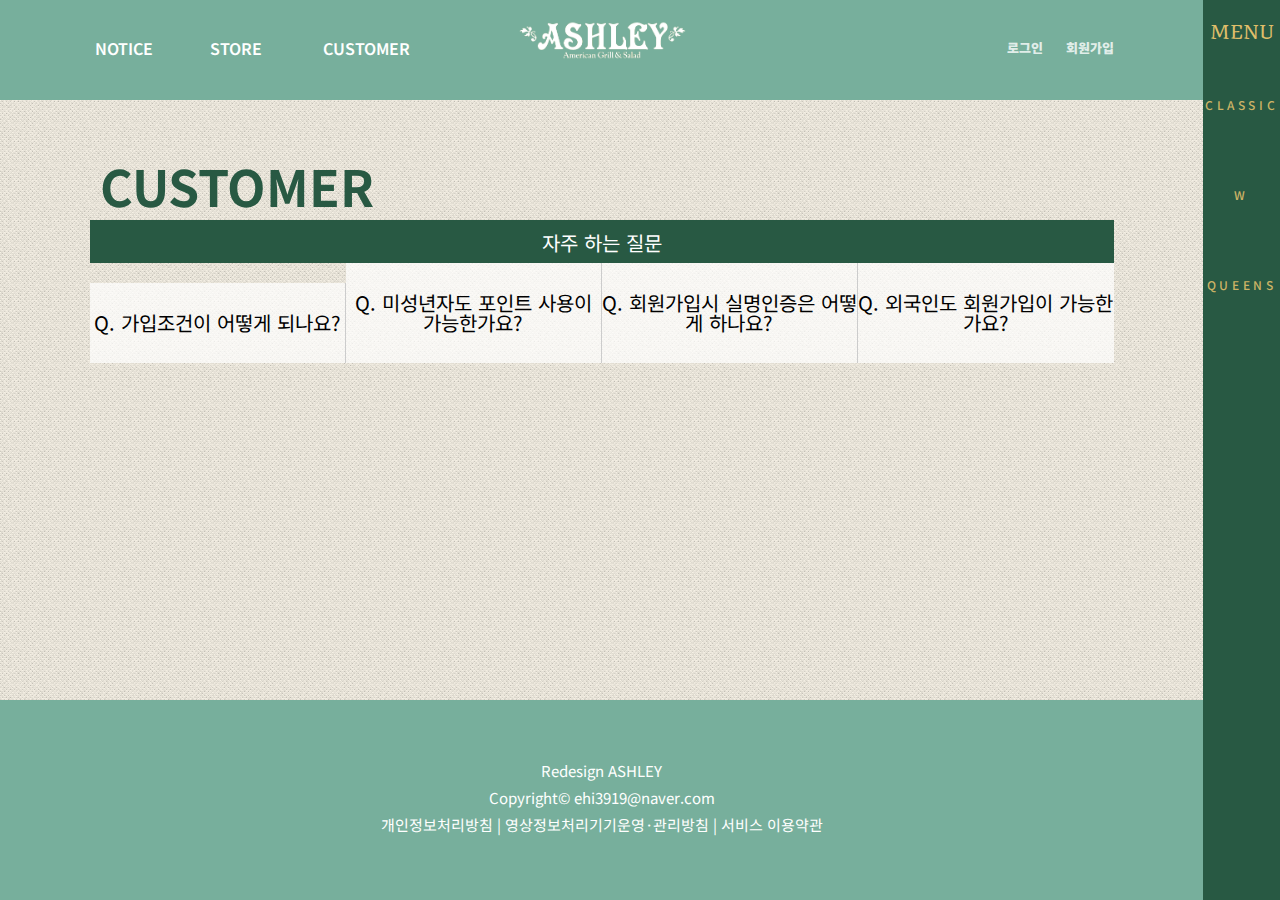
<file: index/index_customer.html>
<!DOCTYPE html>
<html lang="ko">

<head>
    <meta charset="UTF-8">
    <title>ASHLEY</title>
    <link rel="stylesheet" href="css/reset_1.css">
    <link rel="stylesheet" href="css/customer_style.css">
    <link rel="shortcut icon" href="img/favicon.ico">
    <script src="../js/jquery-3.5.1.min.js"></script>
    <script>
        $(document).ready(function(){
            $(".c_2>li>a").hover(function(){
                $(this).next().stop().slideToggle();
            })
        })
    </script>
</head>

<body>
    <div id="wrap">
        <header id="header">
            <div class="h_cont1">
                <h1><a href="../index.html"><img src="img/f_logo.png"></a></h1>
                <nav>
                    <ul>
                        <li><a href="index_notice.html">NOTICE&nbsp;&nbsp;</a></li>
                        <li><a href="index_store.html">STORE&nbsp;&nbsp;&nbsp;</a></li>
                        <li><a href="javascript:location.reload()">CUSTOMER</a></li>
                    </ul>
                </nav>
                <ul class="log">
                    <li><a href="index_login.html">로그인</a></li>
                    <li><a href="index_userinfo.html">회원가입</a></li>
                </ul>
            </div>
        </header>
        <div id="container">
            <div class="c_1">
                <p>CUSTOMER</p>
            </div>
            <p class="p_1">자주 하는 질문</p>
            <ul class="c_2">
                <li><a href="#">Q. 가입조건이 어떻게 되나요?</a>
                    <p>A.
                        만 14세 이상 대한민국 국민으로 실명인증을 받으실 수 있는 분은 가입 가능하십니다. 구매나 결제하지 않더라도 회원 가입 및 멤버십 카드 발급이 가능합니다.</p>
                </li>
                <li><a href="#">Q. 미성년자도 포인트 사용이 가능한가요?</a>
                    <p>A.
                        미성년자의 경우 만 14세 이상 회원 가입 및 포인트 적립이 가능합니다.
<br>
                        미성년자의 본인인증의 경우, 실제 보호자가 아닌 제 3자에 의한 불안전한 인증이 가능하여 개인정보보호에 취약합니다.
<br>
                        또한 본 멤버십 및 모바일 서비스에는 모바일 상품권 구매 및 상품 결제의 기능이 포함되어 보호자에게 확인되지 않은 결제가 발생할 수 있어 미성년자의 보호를 위해 14세 이상 멤버십 서비스 가입이 가능합니다.</p>
                </li>
                <li><a href="#">Q. 회원가입시 실명인증은 어떻게 하나요?</a>
                    <p>A. 본인 명의 휴대폰, 아이핀 보유시 홈페이지나 모바일 APP을 통해 본인인증이 가능합니다</p>
                </li>
                <li><a href="#">Q. 외국인도 회원가입이 가능한가요?</a>
                    <p>A.
                        네, 가능합니다.
                        Elandeats 홈페이지에서 본인인증기관(KCB)의 휴대폰 인증 또는 아이핀 인증 과정을 거쳐 회원가입이 가능합니다.</p>
                </li>
            </ul>
        </div>
        <footer id="footer">
            <div class="f_cont1">
                <address>
                Redesign ASHLEY
                <br> Copyright© ehi3919@naver.com 
                <br> 개인정보처리방침 | 영상정보처리기기운영·관리방침 | 서비스 이용약관
                </address>
            </div>
        </footer>
        <aside>
            <p>MENU</p>
            <ul>
                <li>
                <a class="aside1" href="index_classic.html">CLASSIC</a>
                </li>
                <li>
                <a class="aside2" href="index_w.html">W</a>
                </li>
                <li>
                <a class="aside3" href="index_queens.html">QUEENS</a>
                </li>
            </ul>
        </aside>
    </div>
</body>

</html>
</file>
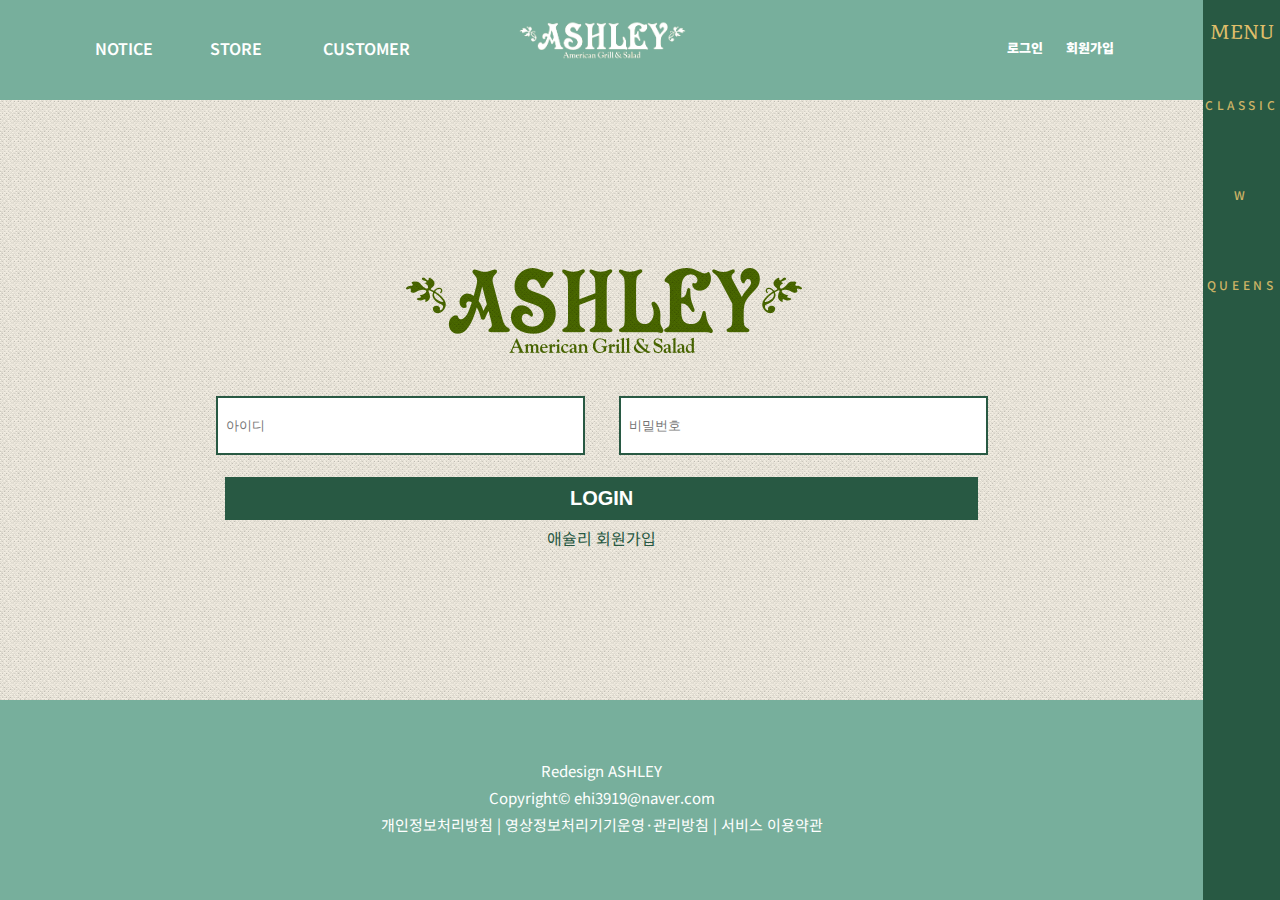
<file: index/index_login.html>
<!DOCTYPE html>
<html lang="ko">

<head>
    <meta charset="UTF-8">
    <title>ASHLEY</title>
    <link rel="stylesheet" href="css/reset_1.css">
    <link rel="stylesheet" href="css/login_style.css">
    <link rel="shortcut icon" href="img/favicon.ico">
    <script src="../js/jquery-3.5.1.min.js"></script>
    <script>
        function welcome(){
            var id = $("#userid").val();
            var pass = $("#userpass").val();
            if(id==""||pass==""){
                
            }else{
                alert(id+"님 "+"환영합니다!")
            }
        }
    </script>
</head>

<body>
    <div id="wrap">
        <header id="header">
            <div class="h_cont1">
                <h1><a href="../index.html"><img src="img/f_logo.png"></a></h1>
                <nav>
                    <ul>
                        <li><a href="index_notice.html">NOTICE&nbsp;&nbsp;</a></li>
                        <li><a href="index_store.html">STORE&nbsp;&nbsp;&nbsp;</a></li>
                        <li><a href="index_customer.html">CUSTOMER</a></li>
                    </ul>
                </nav>
                <ul class="log">
                    <li><a href="javascript:location.reload()">로그인</a></li>
                    <li><a href="index_userinfo.html">회원가입</a></li>
                </ul>
            </div>
        </header>
        <div id="container">
            <div class="logo">
                <img src="img/img_logo.png">
            </div>
            <form name="login" action="#" method="post">
                <input type="text" placeholder="아이디" required autofocus id="userid">
                <input type="password" placeholder="비밀번호" required id="userpass"><br>
                <button onclick="welcome()">LOGIN</button>
            </form>
            <p><a href="index_userinfo.html">애슐리 회원가입</a></p>
        </div>
        <footer id="footer">
            <div class="f_cont1">
                <address>
                Redesign ASHLEY
                <br> Copyright© ehi3919@naver.com 
                <br> 개인정보처리방침 | 영상정보처리기기운영·관리방침 | 서비스 이용약관
                </address>
            </div>
        </footer>
        <aside>
            <p>MENU</p>
            <ul>
                <li>
                <a class="aside1" href="index_classic.html">CLASSIC</a>
                </li>
                <li>
                <a class="aside2" href="index_w.html">W</a>
                </li>
                <li>
                <a class="aside3" href="index_queens.html">QUEENS</a>
                </li>
            </ul>
        </aside>
    </div>
</body>

</html>
</file>
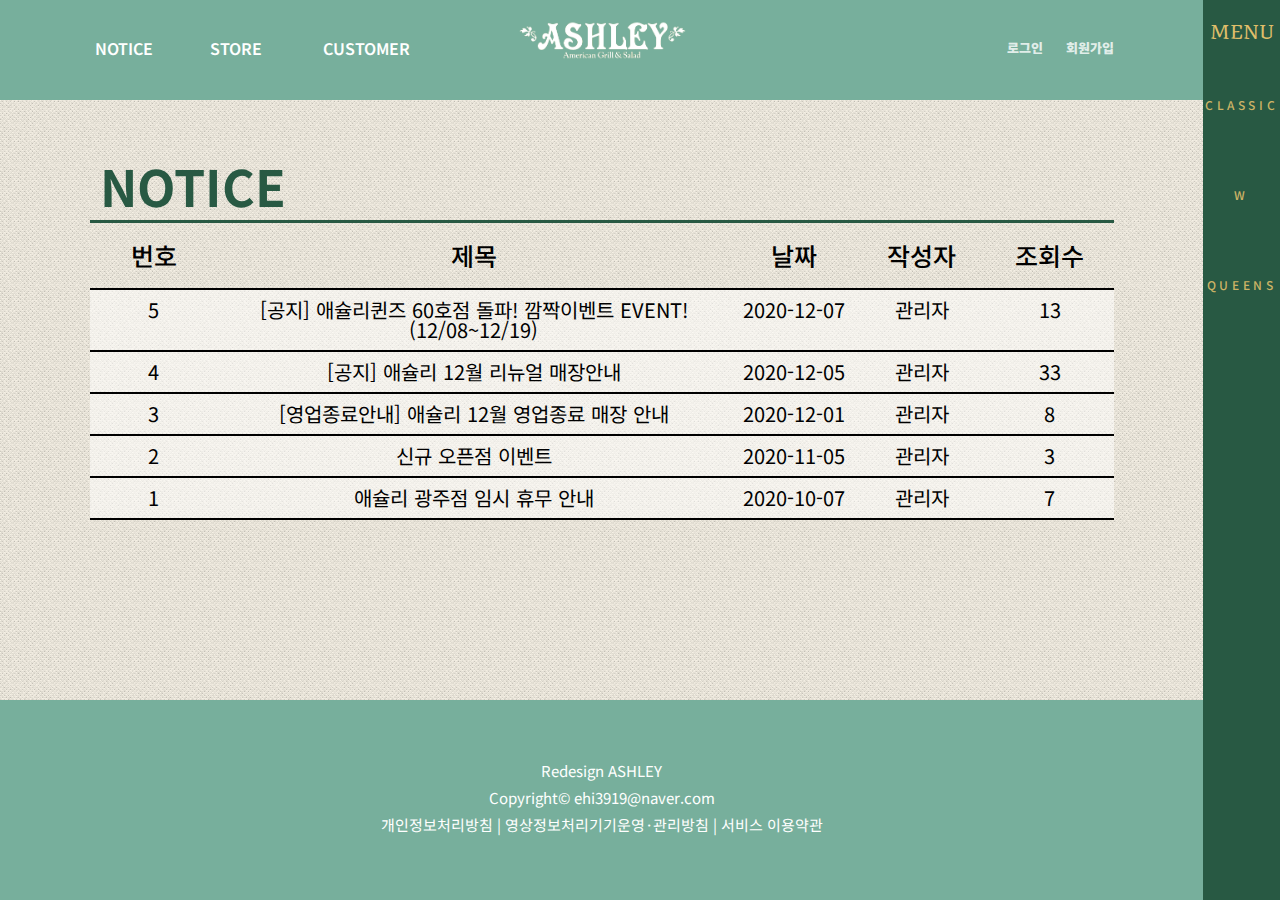
<file: index/index_notice.html>
<!DOCTYPE html>
<html lang="ko">

<head>
    <meta charset="UTF-8">
    <title>ASHLEY</title>
    <link rel="stylesheet" href="css/reset_1.css">
    <link rel="stylesheet" href="css/notice_style.css">
    <link rel="shortcut icon" href="img/favicon.ico">
</head>

<body>
    <div id="wrap">
        <header id="header">
            <div class="h_cont1">
                <h1><a href="../index.html"><img src="img/f_logo.png"></a></h1>
                <nav>
                    <ul>
                        <li><a href="javascript:location.reload()">NOTICE&nbsp;&nbsp;</a></li>
                        <li><a href="index_store.html">STORE&nbsp;&nbsp;&nbsp;</a></li>
                        <li><a href="index_customer.html">CUSTOMER</a></li>
                    </ul>
                </nav>
                <ul class="log">
                    <li><a href="index_login.html">로그인</a></li>
                    <li><a href="index_userinfo.html">회원가입</a></li>
                </ul>
            </div>
        </header>
        <div id="container">
            <div class="c_1">
                <p>NOTICE</p>
            </div>
            <table>
                <caption>공지사항</caption>
                <tr>
                    <th>번호</th>
                    <th>제목</th>
                    <th>날짜</th>
                    <th>작성자</th>
                    <th>조회수</th>
                </tr>
                <tr>
                    <td>5</td>
                    <td>[공지] 애슐리퀸즈 60호점 돌파! 깜짝이벤트 EVENT! (12/08~12/19)</td>
                    <td>2020-12-07</td>
                    <td>관리자</td>
                    <td>13</td>
                </tr>
                <tr>
                    <td>4</td>
                    <td>[공지] 애슐리 12월 리뉴얼 매장안내</td>
                    <td>2020-12-05</td>
                    <td>관리자</td>
                    <td>33</td>
                </tr>
                <tr>
                    <td>3</td>
                    <td>[영업종료안내] 애슐리 12월 영업종료 매장 안내</td>
                    <td>2020-12-01</td>
                    <td>관리자</td>
                    <td>8</td>
                </tr>
                <tr>
                    <td>2</td>
                    <td>신규 오픈점 이벤트</td>
                    <td>2020-11-05</td>
                    <td>관리자</td>
                    <td>3</td>
                </tr>
                <tr>
                    <td>1</td>
                    <td>애슐리 광주점 임시 휴무 안내</td>
                    <td>2020-10-07</td>
                    <td>관리자</td>
                    <td>7</td>
                </tr>
            </table>
        </div>
        <footer id="footer">
            <div class="f_cont1">
                <address>
                Redesign ASHLEY
                <br> Copyright© ehi3919@naver.com 
                <br> 개인정보처리방침 | 영상정보처리기기운영·관리방침 | 서비스 이용약관
                </address>
            </div>
        </footer>
        <aside>
            <p>MENU</p>
            <ul>
                <li>
                <a class="aside1" href="index_classic.html">CLASSIC</a>
                </li>
                <li>
                <a class="aside2" href="index_w.html">W</a>
                </li>
                <li>
                <a class="aside3" href="index_queens.html">QUEENS</a>
                </li>
            </ul>
        </aside>
    </div>
</body>

</html>
</file>
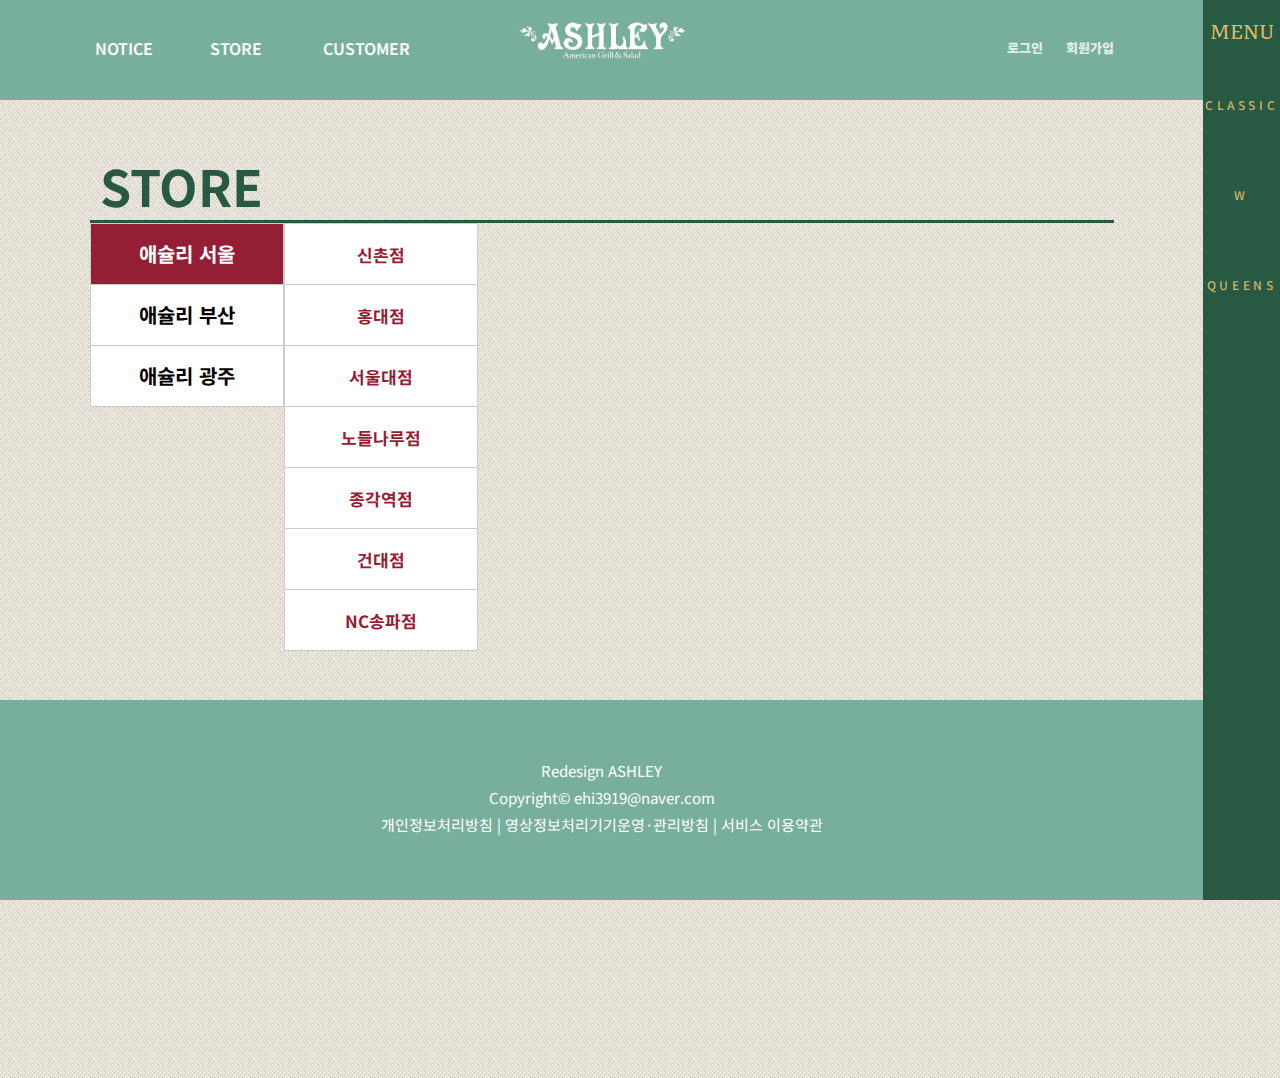
<file: index/index_store.html>
<!DOCTYPE html>
<html lang="ko">

<head>
    <meta charset="UTF-8">
    <title>ASHLEY</title>
    <link rel="stylesheet" href="css/reset_1.css">
    <link rel="stylesheet" href="css/store_style.css">
    <link rel="shortcut icon" href="img/favicon.ico">
    <script src="../js/jquery-3.5.1.min.js"></script>
    <script>
        $(document).ready(function(){
            $("#seoul").click(function(){
                $("#seoul").css({
                    background:"#941e34",
                    color:"#fff"
                });
                $("#busan").css({
                    background:"#fff",
                    color:"#000"
                });
                $("#gwangju").css({
                    background:"#fff",
                    color:"#000"
                });
                $("#seoul_").show();
                $("#busan_").hide();
                $("#gwangju_").hide();
            })
            $("#busan").click(function(){
                $("#seoul").css({
                    background:"#fff",
                    color:"#000"
                });
                $("#busan").css({
                    background:"dodgerblue",
                    color:"#fff"
                });
                $("#gwangju").css({
                    background:"#fff",
                    color:"#000"
                });
                $("#busan_").show();
                $("#seoul_").hide();
                $("#gwangju_").hide();
            })
            $("#gwangju").click(function(){
                $("#seoul").css({
                    background:"#fff",
                    color:"#000"
                });
                $("#busan").css({
                    background:"#fff",
                    color:"#000"
                });
                $("#gwangju").css({
                    background:"orangered",
                    color:"#fff"
                });
                $("#gwangju_").show();
                $("#seoul_").hide();
                $("#busan_").hide();
            })
            $("#seoul").click();
        })
        $(document).ready(function() {
             $("#a1").click(function() {
                $("#frame").attr('src',"https://www.google.com/maps/embed?pb=!1m18!1m12!1m3!1d527.7548722155643!2d126.9343519312598!3d37.55611465184708!2m3!1f0!2f0!3f0!3m2!1i1024!2i768!4f13.1!3m3!1m2!1s0x357c98951075e4f5%3A0xf5258f1c6035cf7a!2z7JWg7IqQ66asIO2AuOymiCDsi6DstIzsoJA!5e0!3m2!1sko!2skr!4v1607488625300!5m2!1sko!2skr");
            });
            $("#a2").click(function() {
                $("#frame").attr('src',"https://www.google.com/maps/embed?pb=!1m18!1m12!1m3!1d940.3436856145165!2d126.92395043519693!3d37.556794546424534!2m3!1f0!2f0!3f0!3m2!1i1024!2i768!4f13.1!3m3!1m2!1s0x357c98dca07ce425%3A0x53fe7ae4470780f2!2z7JWg7IqQ66asVyDtmY3rjIDsoJA!5e0!3m2!1sko!2skr!4v1607399878636!5m2!1sko!2skr");
            });
            $("#a3").click(function() {
                $("#frame").attr('src',"https://www.google.com/maps/embed?pb=!1m18!1m12!1m3!1d395.7685194129883!2d126.95208826649163!3d37.480830046714544!2m3!1f0!2f0!3f0!3m2!1i1024!2i768!4f13.1!3m3!1m2!1s0x357c9f89b25c0159%3A0x2b35bc989d586864!2z7JWg7IqQ66asIOyEnOyauOuMgOyeheq1rOygkA!5e0!3m2!1sko!2skr!4v1607488964688!5m2!1sko!2skr");
            });
            $("#a4").click(function() {
                $("#frame").attr('src',"https://www.google.com/maps/embed?pb=!1m18!1m12!1m3!1d1292.5340461466592!2d126.93776229158713!3d37.525326987834916!2m3!1f0!2f0!3f0!3m2!1i1024!2i768!4f13.1!3m3!1m2!1s0x357c9f4f51154ed9%3A0xda540c0654aa9027!2z7JWg7IqQ66asIOuFuOuTpOuCmOujqOygkA!5e0!3m2!1sko!2skr!4v1607488709802!5m2!1sko!2skr");
            });
             $("#a5").click(function() {
                $("#frame").attr('src',"https://www.google.com/maps/embed?pb=!1m18!1m12!1m3!1d559.0281637689693!2d126.98332836141023!3d37.57059090205108!2m3!1f0!2f0!3f0!3m2!1i1024!2i768!4f13.1!3m3!1m2!1s0x357ca2e91d47728f%3A0x28bf65035450eb80!2z7JWg7IqQ66asIOyiheqwgeyXreygkA!5e0!3m2!1sko!2skr!4v1607488752683!5m2!1sko!2skr");
            });
            $("#a6").click(function() {
                $("#frame").attr('src',"https://www.google.com/maps/embed?pb=!1m18!1m12!1m3!1d646.1352777964973!2d127.07090919292189!3d37.540532209282!2m3!1f0!2f0!3f0!3m2!1i1024!2i768!4f13.1!3m3!1m2!1s0x357ca4e812548c51%3A0x7fa017ed185bca65!2z7JWg7IqQ66asIOqxtOuMgOyKpO2DgOyLnO2LsOygkA!5e0!3m2!1sko!2skr!4v1607488806081!5m2!1sko!2skr");
            });
             $("#a7").click(function() {
                $("#frame").attr('src',"https://www.google.com/maps/embed?pb=!1m18!1m12!1m3!1d914.5447188961409!2d127.12470074489158!3d37.47754040563538!2m3!1f0!2f0!3f0!3m2!1i1024!2i768!4f13.1!3m3!1m2!1s0x357ca5f4d82c590d%3A0xb5c051b3375a1779!2z7JWg7IqQ66asVyBOQ-yGoe2MjOygkA!5e0!3m2!1sko!2skr!4v1607488851681!5m2!1sko!2skr");
            });
            
            $("#b1").click(function(){
                $("#frame").attr('src',"https://www.google.com/maps/embed?pb=!1m18!1m12!1m3!1d685.7452637821297!2d129.06314072689517!3d35.15730440964715!2m3!1f0!2f0!3f0!3m2!1i1024!2i768!4f13.1!3m3!1m2!1s0x3568eb65ccd17d61%3A0xc6c85f67057ab092!2z7JWg7IqQ66asIO2AuOymiCBOQ-yEnOuptOygkA!5e0!3m2!1sko!2skr!4v1607488574691!5m2!1sko!2skr");
            });
            $("#b2").click(function(){
                $("#frame").attr('src',"https://www.google.com/maps/embed?pb=!1m18!1m12!1m3!1d969.6355064823008!2d129.1765116923487!3d35.170283137170635!2m3!1f0!2f0!3f0!3m2!1i1024!2i768!4f13.1!3m3!1m2!1s0x35688d0c9d5e4935%3A0x4cda1250d08d937!2z7JWg7IqQ66asIO2VtOyatOuMgE5D67Cx7ZmU7KCQ!5e0!3m2!1sko!2skr!4v1607488425190!5m2!1sko!2skr");
            });
            $("#b3").click(function(){
                $("#frame").attr('src',"https://www.google.com/maps/embed?pb=!1m18!1m12!1m3!1d1152.2191724218155!2d129.0833306129774!3d35.232167583087524!2m3!1f0!2f0!3f0!3m2!1i1024!2i768!4f13.1!3m3!1m2!1s0x356893eda8e3993d%3A0xac64e701efc9830a!2z7JWg7IqQ66asIE5D67Cx7ZmU7KCQIOu2gOyCsOuMgOygkA!5e0!3m2!1sko!2skr!4v1607488465892!5m2!1sko!2skr");
            });
            $("#b4").click(function(){
                $("#frame").attr('src',"https://www.google.com/maps/embed?pb=!1m18!1m12!1m3!1d942.2197409789674!2d129.1188419595307!3d35.15406400207242!2m3!1f0!2f0!3f0!3m2!1i1024!2i768!4f13.1!3m3!1m2!1s0x3568ed21d3c0ee71%3A0xad64c30e3123fa66!2z7JWg7IqQ66asVyDrtoDsgrDqtJHslYjrpqzsvITtirjtmLjthZTsoJA!5e0!3m2!1sko!2skr!4v1607488519027!5m2!1sko!2skr");
            });
            $("#c1").click(function(){
                $("#frame").attr('src',"https://www.google.com/maps/embed?pb=!1m18!1m12!1m3!1d471.14184359432846!2d126.91297865917949!3d35.148541891037645!2m3!1f0!2f0!3f0!3m2!1i1024!2i768!4f13.1!3m3!1m2!1s0x35718c870484c6ef%3A0xd28bc0ae37293caa!2zTkPsm6jsnbTruIzstqnsnqXsoJA!5e0!3m2!1sko!2skr!4v1607489143287!5m2!1sko!2skr");
            });
            $("#c2").click(function(){
                $("#frame").attr('src',"https://www.google.com/maps/embed?pb=!1m18!1m12!1m3!1d576.6190410727609!2d126.87927820591864!3d35.16036467327843!2m3!1f0!2f0!3f0!3m2!1i1024!2i768!4f13.1!3m3!1m2!1s0x35718c0f40a3fc37%3A0xafead6869e477c15!2z7JWg7IqQ66asIOq0keyjvOycoOyKpO2AmOyWtOygkA!5e0!3m2!1sko!2skr!4v1607489098899!5m2!1sko!2skr");
            });
        })
    </script>
</head>

<body>
    <div id="wrap">
        <header id="header">
            <div class="h_cont1">
                <h1><a href="../index.html"><img src="img/f_logo.png"></a></h1>
                <nav>
                    <ul>
                        <li><a href="index_notice.html">NOTICE&nbsp;&nbsp;</a></li>
                        <li><a href="javascript:location.reload()">STORE&nbsp;&nbsp;&nbsp;</a></li>
                        <li><a href="index_customer.html">CUSTOMER</a></li>
                    </ul>
                </nav>
                <ul class="log">
                    <li><a href="index_login.html">로그인</a></li>
                    <li><a href="index_userinfo.html">회원가입</a></li>
                </ul>
            </div>
        </header>
        <div id="container">
            <div class="c_1">
                <p>STORE</p>
            </div>
            <table>
                <tr>
                <th><a id="seoul">애슐리 서울</a></th></tr>
                <tr>
                <th><a id="busan">애슐리 부산</a></th></tr>
                <tr>
                <th><a id="gwangju">애슐리 광주</a></th></tr>
            </table>
            <table id="seoul_">
                <tr>
                    <th><a href="#" id="a1">신촌점</a></th>
                </tr>
                <tr>
                    <th><a href="#" id="a2">홍대점</a></th>
                </tr>
                <tr>
                    <th><a href="#" id="a3">서울대점</a></th>
                </tr>
                <tr>
                    <th><a href="#" id="a4">노들나루점</a></th>
                </tr>
                <tr>
                    <th><a href="#" id="a5">종각역점</a></th>
                </tr>
                <tr>
                    <th><a href="#" id="a6">건대점</a></th>
                </tr>
                <tr>
                    <th><a href="#" id="a7">NC송파점</a></th>
                </tr>
            </table>
            <table id="busan_">
                <tr>
                    <th><a href="#" id="b1">NC서면점</a></th>
                </tr>
                <tr>
                    <th><a href="#" id="b2">해운대점</a></th>
                </tr>
                <tr>
                    <th><a href="#" id="b3">부산대점</a></th>
                </tr>
                <tr>
                    <th><a href="#" id="b4">광안점</a></th>
                </tr>
            </table>
            <table id="gwangju_">
                <tr>
                    <th><a href="#" id="c1">NC충장로점</a></th>
                </tr>
                <tr>
                    <th><a href="#" id="c2">유스퀘어점</a></th>
                </tr>
            </table>
            <iframe src="https://www.google.com/maps/embed?pb=!1m18!1m12!1m3!1d527.7548722155643!2d126.9343519312598!3d37.55611465184708!2m3!1f0!2f0!3f0!3m2!1i1024!2i768!4f13.1!3m3!1m2!1s0x357c98951075e4f5%3A0xf5258f1c6035cf7a!2z7JWg7IqQ66asIO2AuOymiCDsi6DstIzsoJA!5e0!3m2!1sko!2skr!4v1607488625300!5m2!1sko!2skr "width="95vw" height="635vh" frameborder="0" style="border:0;" allowfullscreen="" aria-hidden="false" tabindex="0" id="frame"></iframe>
        </div>
        <footer id="footer">
            <div class="f_cont1">
                <address>
                Redesign ASHLEY
                <br> Copyright© ehi3919@naver.com 
                <br> 개인정보처리방침 | 영상정보처리기기운영·관리방침 | 서비스 이용약관
                </address>
            </div>
        </footer>
        <aside>
            <p>MENU</p>
            <ul>
                <li>
                <a class="aside1" href="index_classic.html">CLASSIC</a>
                </li>
                <li>
                <a class="aside2" href="index_w.html">W</a>
                </li>
                <li>
                <a class="aside3" href="index_queens.html">QUEENS</a>
                </li>
            </ul>
        </aside>
    </div>
</body>

</html>
</file>
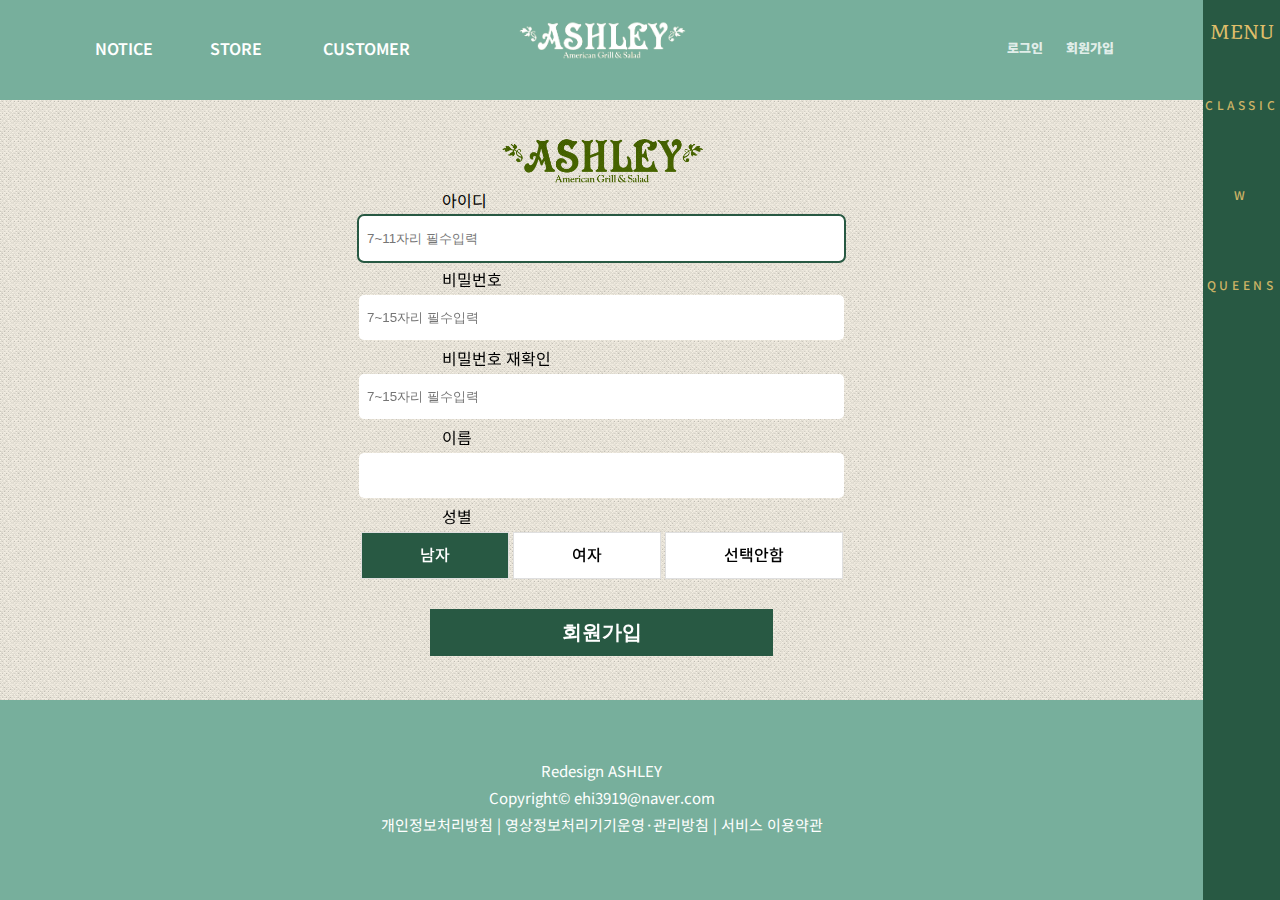
<file: index/index_userinfo.html>
<!DOCTYPE html>
<html lang="ko">

<head>
    <meta charset="UTF-8">
    <title>ASHLEY</title>
    <link rel="stylesheet" href="css/reset_1.css">
    <link rel="stylesheet" href="css/userinfo_style.css">
    <link rel="shortcut icon" href="img/favicon.ico">
    <script src="../js/jquery-3.5.1.min.js"></script>
    <script>
        function but(){
            var p_1=$("#p_1").val();
            var p_2=$("#p_2").val();
            var name=$("#p_3").val();
            if(p_1==""||p_2==""||name==""){
                
            }else if(p_1==p_2){
                alert(name+"님 "+"회원가입을 축하합니다!")
            }else if(p_1!==p_2){
                alert("비밀번호가 다릅니다")
            }else{
                
            }
        }
    
    </script>
</head>

<body>
    <div id="wrap">
        <header id="header">
            <div class="h_cont1">
                <h1><a href="../index.html"><img src="img/f_logo.png"></a></h1>
                <nav>
                    <ul>
                        <li><a href="index_notice.html">NOTICE&nbsp;&nbsp;</a></li>
                        <li><a href="index_store.html">STORE&nbsp;&nbsp;&nbsp;</a></li>
                        <li><a href="index_customer.html">CUSTOMER</a></li>
                    </ul>
                </nav>
                <ul class="log">
                    <li><a href="index_login.html">로그인</a></li>
                    <li><a href="javascript:location.reload()">회원가입</a></li>
                </ul>
            </div>
        </header>
        <div id="container">
            <div class="logo">
                <img src="img/img_logo.png">
            </div>
            <form name="userinfo" action="#" method="post">
                <fieldset>
                    <legend style="display: none">회원가입 유저정보</legend>
                    <lable for="id">아이디</lable><input type="text" name="id" placeholder="7~11자리 필수입력" maxlength="11" autofocus required><br>
                    <lable for="password">비밀번호</lable>
                    <input type="password" placeholder="7~15자리 필수입력" maxlength="15" required id="p_1"><br>
                    <lable for="password_re">비밀번호 재확인</lable>
                    <input type="password" placeholder="7~15자리 필수입력" maxlength="15" required id="p_2"><br>
                    <lable for="name">이름</lable><input type="text" name="name" maxlength="5" required id="p_3">
                    <lable>성별</lable>
                    <label><input type="radio" name="gender" value="man" checked style="display: none"><span>남자</span></label>
                    
                    <label><input type="radio" name="gender" value="woman" style="display: none"><span>여자</span></label>
                    
                    <label class="gender"><input type="radio" name="gender" value="nothing" style="display: none"><span>선택안함</span></label>
                    <br><button onclick="but()">회원가입</button>
                </fieldset>
            </form>
        </div>
        <footer id="footer">
            <div class="f_cont1">
                <address>
                Redesign ASHLEY
                <br> Copyright© ehi3919@naver.com 
                <br> 개인정보처리방침 | 영상정보처리기기운영·관리방침 | 서비스 이용약관
                </address>
            </div>
        </footer>
        <aside>
            <p>MENU</p>
            <ul>
                <li>
                <a class="aside1" href="index_classic.html">CLASSIC</a>
                </li>
                <li>
                <a class="aside2" href="index_w.html">W</a>
                </li>
                <li>
                <a class="aside3" href="index_queens.html">QUEENS</a>
                </li>
            </ul>
        </aside>
    </div>
</body>

</html>
</file>
<file: index/css/customer_style.css>
@import url('https://fonts.googleapis.com/css2?family=Roboto:ital,wght@0,100;0,300;0,400;0,500;0,700;0,900;1,100;1,300;1,400;1,500;1,700;1,900&display=swap');
@import url('https://fonts.googleapis.com/css2?family=Noto+Sans+KR:wght@100;300;400;500;700;900&display=swap');
@import url('https://fonts.googleapis.com/css2?family=Texturina:ital,wght@0,100;0,200;0,300;0,400;0,500;0,600;0,700;0,800;0,900;1,100&display=swap');
@import url('https://fonts.googleapis.com/css2?family=Oswald:wght@200;300;400;500;600;700&display=swap');

body {
    background: url(../img/bg.gif);
    font-family: "Noto Sans KR", "Roboto", "Texturina", "Oswald",sans-serif;
}

/* Header Content */
#header {
    height: 100px;
    width: 94vw;
    top:0;
    transition: 0.2s;
    background: #77af9c;
    z-index: 999;
}

#header .h_cont1 {
    width: 80vw;
    margin: 0 7vw;
}
#header .h_cont1 nav{
    float: left;
    display: inline-block;
}

#header nav ul li {
    display: inline-block;
    height: 100px;
}

#header nav ul li a {
    text-decoration: none;
    color: rgba(255,255,255,1);
    font-weight: 600;
    padding: 40px 40px 40px 5px;
    position: relative;
    display: inline-block;
    transition: .3s;
}
#header nav ul li a:hover{
    color: rgba(223, 190, 106, 1);
}
#header h1{
}

#header h1 img{
    position: absolute;
    top:15px;
    left:40vw;
    width: 14vw;
}

#header .log {
    float: right;
}

#header .log li {
    display: inline-block;
    padding-top: 38px;
    padding-left: 19px;
}

#header .log li a {
    text-decoration: none;
    color: rgba(255,255,255, 0.8);
    font-weight: 900;
    font-size: 13px;
    transition: 0.3s;
}

#header .log li a:hover {
    color:rgba(223, 190, 106, 1);
}

/* Container Content */
#container{
    width:80vw;
    margin-left:7vw;
}
#container .c_1{
    border-bottom: 3px solid  #285943;
}
#container .c_1 p{
    font-size: 50px;
    font-weight: bold;
    margin:60px 0 10px 10px; 
    color:#285943;
}
#container .p_1{
    background: #285943;
    padding: 10px 0;
    color:#fff;
    font-size:20px;
    text-align: center;
}
#container>ul{
    font-size: 0;
    width: 100%;
}
#container>ul>li{
    display: inline-block;
    text-align: center;
    background: rgba(255,255,255,0.7);
    border-right: 1px solid #ccc;
    box-sizing: border-box;
    width: 20vw;
}
#container>ul>li:last-child{
    border-right: none;
}
#container>ul>li>a{
    font-size:20px;
    text-decoration: none;
    color:#000;
    display: block;
    padding:30px 0;
}
#container>ul>li>p{
    width: 20vw;
    float: left;
    color:#000;
    font-size: 16px;
    padding: 20px 10px;
    box-sizing: border-box;
    line-height: 28px;
    display: none;
    border-top:1px solid #ccc;
}

/* Footer Content*/
#footer {
    background:#77AF9C;
    height: 200px;
    width: 94vw;
    z-index: 900;
    position: absolute;
    bottom: 0;
}

#footer .f_cont1 {
    width: 80vw;
    margin: 0 auto;
}

#footer address {
    color: #fff;
    font-size: 15px;
    font-style: normal;
    line-height: 27px;
    padding-top: 57px;
    text-align: center;
}

                /* Aside Content */
aside {
    background: #285943;
    position: fixed;
    right: 0;
    height: 100vh;
    top:0;
    width: 6vw;
    z-index: 999;
    text-align: center;
    display: flex;
    flex-direction: column;
}

aside p {
    color: rgba(223, 190, 106, 1);
    font-size: 20px;
    font-family: "Texturina";
    margin: 20px 0;
}

aside > ul {
    font-size: 0;
    padding: 0;
}

aside > ul > li {
    width: 6vw;
    height: 10vh;
}

aside > ul > li > a {
    opacity: 0.9;
    text-decoration: none;
    height: 100%;
    width: 100%;
    display: inline-flex;
    align-items: center;
    justify-content: center;
    background: trasparent;
    font-weight: 500;
    font-size: 0.75rem;
    letter-spacing: 0.3em;
    color: rgba(223, 190, 106, 1);
    transition: background 1s ease-out;
    background: linear-gradient(270deg, rgba(223, 190, 106, 0.8), rgba(146, 111, 52, 0.8), rgba(34, 34, 34, 0), rgba(34, 34, 34, 0));
    background-position: 0% 0%;
    background-size: 300% 200%;
}

aside > ul > li > a:hover {
    background-position: 100% 100%;
}
</file>
<file: index/css/login_style.css>
@import url('https://fonts.googleapis.com/css2?family=Roboto:ital,wght@0,100;0,300;0,400;0,500;0,700;0,900;1,100;1,300;1,400;1,500;1,700;1,900&display=swap');
@import url('https://fonts.googleapis.com/css2?family=Noto+Sans+KR:wght@100;300;400;500;700;900&display=swap');
@import url('https://fonts.googleapis.com/css2?family=Texturina:ital,wght@0,100;0,200;0,300;0,400;0,500;0,600;0,700;0,800;0,900;1,100&display=swap');
@import url('https://fonts.googleapis.com/css2?family=Oswald:wght@200;300;400;500;600;700&display=swap');

body {
    background: url(../img/bg.gif);
    font-family: "Noto Sans KR", "Roboto", "Texturina", "Oswald", sans-serif;
}

/* Header Content */
#header {
    height: 100px;
    width: 94vw;
    top:0;
    transition: 0.2s;
    background: #77af9c;
    z-index: 999;
}
#header:hover{
    background: #77af9c !important;
}
#header:hover nav ul li a{
    color: #fff;
}
#header:hover .log li a{
    color: #fff;
}
#header:hover h1 a img{
}
#header .h_cont1 {
    width: 80vw;
    margin: 0 7vw;
}
#header .h_cont1 nav{
    float: left;
    display: inline-block;
}

#header nav ul li {
    display: inline-block;
    height: 100px;
}

#header nav ul li a {
    text-decoration: none;
    color: rgba(255,255,255,1);
    font-weight: 600;
    padding: 40px 40px 40px 5px;
    position: relative;
    display: inline-block;
    transition: .3s;
}
#header nav ul li a:hover{
    color: rgba(223, 190, 106, 1);
}
#header h1{
}

#header h1 img{
    position: absolute;
    top:15px;
    left:40vw;
    width: 14vw;
}

#header .log {
    float: right;
}

#header .log li {
    display: inline-block;
    padding-top: 38px;
    padding-left: 19px;
}

#header .log li a {
    text-decoration: none;
    color: rgba(255,255,255, 0.8);
    font-weight: 900;
    font-size: 13px;
    transition: 0.3s;
}

#header .log li a:hover {
    color:rgba(223, 190, 106, 1);
}
/* Container Content */
#container {
    width: 80vw;
    margin-left: 7vw;
    text-align: center;
}

#container .logo {
    margin: 150px 0 10px 0;
    text-align: center;
}

#container input {
    padding: 20px 180px 20px 8px;
    border: 2px solid #285943;
    margin: 15px;
}

#container input:focus {
    outline: none;
}

#container input:hover {
    border: 2px solid #77af9c;
}


#container button {
    margin-top: 7px;
    padding: 10px 345px;
    font-size: 20px;
    color: #fff;
    font-weight: 700;
    border: none;
    background: #285943;
}

#container button:hover {
    background: #77af9c;
}

#container > p {
    margin-top: 10px;
}

#container > p > a {
    text-decoration: none;
    color: #285943;
}

#container > p > a:hover {
    color: #77af9c;
}

/* Footer Content*/
#footer {
    background:#77AF9C;
    height: 200px;
    width: 94vw;
    z-index: 900;
    position: absolute;
    bottom: 0;
}

#footer .f_cont1 {
    width: 80vw;
    margin: 0 auto;
}

#footer address {
    color: #fff;
    font-size: 15px;
    font-style: normal;
    line-height: 27px;
    padding-top: 57px;
    text-align: center;
}

/* Aside Content */
aside {
    background: #285943;
    position: fixed;
    top: 0;
    right: 0;
    height: 100vh;
    width: 6vw;
    z-index: 999;
    text-align: center;
    display: flex;
    flex-direction: column;
}

aside p {
    color: rgba(223, 190, 106, 1);
    font-size: 20px;
    font-family: "Texturina";
    margin: 20px 0;
}

aside > ul {
    font-size: 0;
    padding: 0;
}

aside > ul > li {
    width: 6vw;
    height: 10vh;
}

aside > ul > li > a {
    opacity: 0.9;
    text-decoration: none;
    height: 100%;
    width: 100%;
    display: inline-flex;
    align-items: center;
    justify-content: center;
    background: trasparent;
    font-weight: 500;
    font-size: 0.75rem;
    letter-spacing: 0.3em;
    color: rgba(223, 190, 106, 1);
    transition: background 1s ease-out;
    background: linear-gradient(270deg, rgba(223, 190, 106, 0.8), rgba(146, 111, 52, 0.8), rgba(34, 34, 34, 0), rgba(34, 34, 34, 0));
    background-position: 0% 0%;
    background-size: 300% 200%;
}

aside > ul > li > a:hover {
    background-position: 100% 100%;
}
</file>
<file: index/css/notice_style.css>
@import url('https://fonts.googleapis.com/css2?family=Roboto:ital,wght@0,100;0,300;0,400;0,500;0,700;0,900;1,100;1,300;1,400;1,500;1,700;1,900&display=swap');
@import url('https://fonts.googleapis.com/css2?family=Noto+Sans+KR:wght@100;300;400;500;700;900&display=swap');
@import url('https://fonts.googleapis.com/css2?family=Texturina:ital,wght@0,100;0,200;0,300;0,400;0,500;0,600;0,700;0,800;0,900;1,100&display=swap');
@import url('https://fonts.googleapis.com/css2?family=Oswald:wght@200;300;400;500;600;700&display=swap');

body {
    background: url(../img/bg.gif);
    font-family: "Noto Sans KR", "Roboto", "Texturina", "Oswald",sans-serif;
}

/* Header Content */
#header {
    height: 100px;
    width: 94vw;
    top:0;
    transition: 0.2s;
    background: #77af9c;
    z-index: 999;
}

#header .h_cont1 {
    width: 80vw;
    margin: 0 7vw;
}
#header .h_cont1 nav{
    float: left;
    display: inline-block;
}

#header nav ul li {
    display: inline-block;
    height: 100px;
}

#header nav ul li a {
    text-decoration: none;
    color: rgba(255,255,255,1);
    font-weight: 600;
    padding: 40px 40px 40px 5px;
    position: relative;
    display: inline-block;
}
#header nav ul li a:hover{
    color: rgba(223, 190, 106, 1);
}


#header h1 img{
    position: absolute;
    top:15px;
    left:40vw;
    width: 14vw;
}

#header .log {
    float: right;
}

#header .log li {
    display: inline-block;
    padding-top: 38px;
    padding-left: 19px;
}

#header .log li a {
    text-decoration: none;
    color: rgba(255,255,255, 0.8);
    font-weight: 900;
    font-size: 13px;
}

#header .log li a:hover {
    color:rgba(223, 190, 106, 1);
}

/* Container Content */
#container{
    width:80vw;
    margin-left:7vw;
}
#container .c_1{
    border-bottom: 3px solid #285943;
}
#container .c_1 p{
    font-size: 50px;
    font-weight: bold;
    margin:60px 0 10px 10px; 
    color:#285943;
}
#container table{
    margin-top: 20px;
}
#container table caption{
    display: none;
}
#container table tr th:nth-of-type(1){
    width: 10vw;
}
#container table tr th:nth-of-type(2){
    width: 40vw;
}
#container table tr th:nth-of-type(3){
    width: 10vw;
}
#container table tr th:nth-of-type(4){
    width: 10vw;
}
#container table tr th:nth-of-type(5){
    width: 10vw;
}
#container table tr th{
    font-size: 25px;
    border-bottom: 2px solid #000;
    padding-bottom: 20px;
    font-weight: 500;
}
#container table tr td{
    text-align: center;
    padding: 10px 0;
    font-size:20px;
    border-bottom: 2px solid #000;
    background: rgba(255,255,255,0.5);
}
#container table tr td:nth-of-type(2):hover{
    text-decoration: underline;
    cursor: pointer;
}

/* Footer Content */
#footer {
    background:#77AF9C;
    height: 200px;
    width: 94vw;
    z-index: 900;
    position: absolute;
    bottom:0;
}

#footer .f_cont1 {
    width: 80vw;
    margin: 0 auto;
}

#footer address {
    color: #fff;
    font-size: 15px;
    font-style: normal;
    line-height: 27px;
    padding-top: 57px;
    text-align: center;
}

                /* Aside Content */
aside {
    background: #285943;
    position: fixed;
    right: 0;
    top:0;
    height: 100vh;
    width: 6vw;
    z-index: 999;
    text-align: center;
    display: flex;
    flex-direction: column;
}

aside p {
    color: rgba(223, 190, 106, 1);
    font-size: 20px;
    font-family: "Texturina";
    margin: 20px 0;
}

aside > ul {
    font-size: 0;
    padding: 0;
}

aside > ul > li {
    width: 6vw;
    height: 10vh;
}

aside > ul > li > a {
    opacity: 0.9;
    text-decoration: none;
    height: 100%;
    width: 100%;
    display: inline-flex;
    align-items: center;
    justify-content: center;
    background: trasparent;
    font-weight: 500;
    font-size: 0.75rem;
    letter-spacing: 0.3em;
    color: rgba(223, 190, 106, 1);
    transition: background 1s ease-out;
    background: linear-gradient(270deg, rgba(223, 190, 106, 0.8), rgba(146, 111, 52, 0.8), rgba(34, 34, 34, 0), rgba(34, 34, 34, 0));
    background-position: 0% 0%;
    background-size: 300% 200%;
}

aside > ul > li > a:hover {
    background-position: 100% 100%;
}
</file>
<file: index/css/store_style.css>
@import url('https://fonts.googleapis.com/css2?family=Roboto:ital,wght@0,100;0,300;0,400;0,500;0,700;0,900;1,100;1,300;1,400;1,500;1,700;1,900&display=swap');
@import url('https://fonts.googleapis.com/css2?family=Noto+Sans+KR:wght@100;300;400;500;700;900&display=swap');
@import url('https://fonts.googleapis.com/css2?family=Texturina:ital,wght@0,100;0,200;0,300;0,400;0,500;0,600;0,700;0,800;0,900;1,100&display=swap');
@import url('https://fonts.googleapis.com/css2?family=Oswald:wght@200;300;400;500;600;700&display=swap');

body {
    background: url(../img/bg.gif);
    font-family: "Noto Sans KR", "Roboto", "Texturina", "Oswald",sans-serif;
}

/* Header Content */
#header {
    height: 100px;
    width: 94vw;
    top:0;
    background: #77af9c;
    transition: 0.2s;
    z-index: 999;
}

#header .h_cont1 {
    width: 80vw;
    margin: 0 7vw;
}
#header .h_cont1 nav{
    float: left;
    display: inline-block;
}

#header nav ul li {
    display: inline-block;
    height: 100px;
}

#header nav ul li a {
    text-decoration: none;
    color: rgba(255,255,255,1);
    font-weight: 600;
    padding: 40px 40px 40px 5px;
    position: relative;
    display: inline-block;
    transition: .3s;
}
#header nav ul li a:hover{
    color: rgba(223, 190, 106, 1);
}
#header h1{
}

#header h1 img{
    position: absolute;
    top:15px;
    left:40vw;
    width: 14vw;
}

#header .log {
    float: right;
}

#header .log li {
    display: inline-block;
    padding-top: 38px;
    padding-left: 19px;
}

#header .log li a {
    text-decoration: none;
    color: rgba(255,255,255, 0.8);
    font-weight: 900;
    font-size: 13px;
    transition: 0.3s;
}

#header .log li a:hover {
    color:rgba(223, 190, 106, 1);
}
/* Container Content */
#container{
    width:80vw;
    margin-left:7vw;
}

#container .c_1{
    border-bottom: 3px solid #285943;
}

#container .c_1 p{
    font-size: 50px;
    font-weight: bold;
    margin:60px 0 10px 10px; 
    color:#285943;
}

#container table{
    float: left;
}
#container #seoul_{
    display: none;
}
#container #seoul_ a{
    background: #fff;
    color:#941e34;
    font-size: 17px;
    padding:21.5px 40px;
}
#container #seoul_ a:hover{
    background:#941e34;
    color:#fff;
}
#container #busan_{
    display: none;
    margin-top: 61px;
}
#container #busan_ a{
    background:#fff;
    color:dodgerblue;
    font-size: 17px;
    padding:21.5px 40px;
}
#container #busan_ a:hover{
    background:dodgerblue;
    color:#fff;
}
#container #gwangju_{
    display: none;
    margin-top: 122px;
}
#container #gwangju_ a{
    background:#fff;
    color:orangered;
    font-size: 17px;
    padding:21.5px 40px;
}
#container #gwangju_ a:hover{
    background: orangered;
    color:#fff;
}
#container table tr th{
    font-size: 20px;
    background: #fff;
    width: 15vw;
    border: 1px solid #ccc;
}
#container table tr th a{
    padding: 20px 40px;
    display: block;
    text-decoration: none;
    background: #fff;
    color:#000;
    font-weight: 700;
    cursor: pointer;
}

#container iframe{
    float: right;
    width: 49.75vw;
    height: 427px
}
/* Footer Content*/
#footer {
    background:#77AF9C;
    height: 200px;
    width: 94vw;
    z-index: 900;
    position: absolute;
    bottom: 0;
}

#footer .f_cont1 {
    width: 80vw;
    margin: 0 auto;
}

#footer address {
    color: #fff;
    font-size: 15px;
    font-style: normal;
    line-height: 27px;
    padding-top: 57px;
    text-align: center;
}

                /* Aside Content */
aside {
    background: #285943;
    position: fixed;
    right: 0;
    top:0;
    height: 100vh;
    width: 6vw;
    z-index: 999;
    text-align: center;
    display: flex;
    flex-direction: column;
}

aside p {
    color: rgba(223, 190, 106, 1);
    font-size: 20px;
    font-family: "Texturina";
    margin: 20px 0;
}

aside > ul {
    font-size: 0;
    padding: 0;
}

aside > ul > li {
    width: 6vw;
    height: 10vh;
}

aside > ul > li > a {
    opacity: 0.9;
    text-decoration: none;
    height: 100%;
    width: 100%;
    display: inline-flex;
    align-items: center;
    justify-content: center;
    background: trasparent;
    font-weight: 500;
    font-size: 0.75rem;
    letter-spacing: 0.3em;
    color: rgba(223, 190, 106, 1);
    transition: background 1s ease-out;
    background: linear-gradient(270deg, rgba(223, 190, 106, 0.8), rgba(146, 111, 52, 0.8), rgba(34, 34, 34, 0), rgba(34, 34, 34, 0));
    background-position: 0% 0%;
    background-size: 300% 200%;
}

aside > ul > li > a:hover {
    background-position: 100% 100%;
}
</file>
<file: index/css/userinfo_style.css>
@import url('https://fonts.googleapis.com/css2?family=Roboto:ital,wght@0,100;0,300;0,400;0,500;0,700;0,900;1,100;1,300;1,400;1,500;1,700;1,900&display=swap');
@import url('https://fonts.googleapis.com/css2?family=Noto+Sans+KR:wght@100;300;400;500;700;900&display=swap');
@import url('https://fonts.googleapis.com/css2?family=Texturina:ital,wght@0,100;0,200;0,300;0,400;0,500;0,600;0,700;0,800;0,900;1,100&display=swap');
@import url('https://fonts.googleapis.com/css2?family=Oswald:wght@200;300;400;500;600;700&display=swap');

body {
    background: url(../img/bg.gif);
    font-family: "Noto Sans KR", "Roboto", "Texturina", "Oswald", sans-serif;
}

/* Header Content */
#header {
    height: 100px;
    width: 94vw;
    top:0;
    transition: 0.2s;
    background: #77af9c;
    z-index: 999;
}

#header .h_cont1 {
    width: 80vw;
    margin: 0 7vw;
}
#header .h_cont1 nav{
    float: left;
    display: inline-block;
}

#header nav ul li {
    display: inline-block;
    height: 100px;
}

#header nav ul li a {
    text-decoration: none;
    color: rgba(255,255,255,1);
    font-weight: 600;
    padding: 40px 40px 40px 5px;
    position: relative;
    display: inline-block;
    transition: .3s;
}
#header nav ul li a:hover{
    color: rgba(223, 190, 106, 1);
}
#header h1{
}

#header h1 img{
    position: absolute;
    top:15px;
    left:40vw;
    width: 14vw;
}

#header .log {
    float: right;
}

#header .log li {
    display: inline-block;
    padding-top: 38px;
    padding-left: 19px;
}

#header .log li a {
    text-decoration: none;
    color: rgba(255,255,255, 0.8);
    font-weight: 900;
    font-size: 13px;
    transition: 0.3s;
}

#header .log li a:hover {
    color:rgba(223, 190, 106, 1);
}
/* Container Content */
#container {
    width: 80vw;
    margin-left:7vw;
    text-align: center;
}

#container .logo {
    margin-top: 30px;
    text-align: center;
}
#container .logo img{
    width: 17vw;
}
#container fieldset{
}
#container lable {
    display: block;
    margin-top: 0px;
    margin-bottom: -2px;
    text-align: left;
    margin-left: 27.5vw;
}

#container input {
    padding: 15px 300px 15px 8px;
    border: none;
    margin: 10px;
    border-radius: 5px;
    display: inline-block;
}
#container input:focus{
    outline: 2px solid #285943;
}
#container input[type="radio"] + span {
    display: inline-block;
    background: #fff;
    border: 1px solid #dfdfdf;
    padding: 5px 58px;
    text-align: center;
    height: 35px;
    line-height: 33px;
    font-weight: 500;
    cursor: pointer;
    color:#000;
    margin-top:10px;
}
#container input[type="radio"]:checked + span {
    background: #285943;
    color: #fff;
}
#container button{
    margin-top:30px;
    padding:10px 10.3vw;
    border: none;
    background: #285943;
    color:#fff;
    font-weight: 700;
    font-size: 20px;
}
#container button:hover{
    background: #77AF9C;
}
/* Footer Content*/
#footer {
    background:#77AF9C;
    height: 200px;
    width: 94vw;
    z-index: 900;
    position: absolute;
    bottom: 0;
}

#footer .f_cont1 {
    width: 80vw;
    margin: 0 auto;
}

#footer address {
    color: #fff;
    font-size: 15px;
    font-style: normal;
    line-height: 27px;
    padding-top: 57px;
    text-align: center;
}

                /* Aside Content */
aside {
    background: #285943;
    position: fixed;
    right: 0;
    top:0;
    height: 100vh;
    width: 6vw;
    z-index: 999;
    text-align: center;
    display: flex;
    flex-direction: column;
}

aside p {
    color: rgba(223, 190, 106, 1);
    font-size: 20px;
    font-family: "Texturina";
    margin: 20px 0;
}

aside > ul {
    font-size: 0;
    padding: 0;
}

aside > ul > li {
    width: 6vw;
    height: 10vh;
}

aside > ul > li > a {
    opacity: 0.9;
    text-decoration: none;
    height: 100%;
    width: 100%;
    display: inline-flex;
    align-items: center;
    justify-content: center;
    background: trasparent;
    font-weight: 500;
    font-size: 0.75rem;
    letter-spacing: 0.3em;
    color: rgba(223, 190, 106, 1);
    transition: background 1s ease-out;
    background: linear-gradient(270deg, rgba(223, 190, 106, 0.8), rgba(146, 111, 52, 0.8), rgba(34, 34, 34, 0), rgba(34, 34, 34, 0));
    background-position: 0% 0%;
    background-size: 300% 200%;
}

aside > ul > li > a:hover {
    background-position: 100% 100%;
}
</file>
